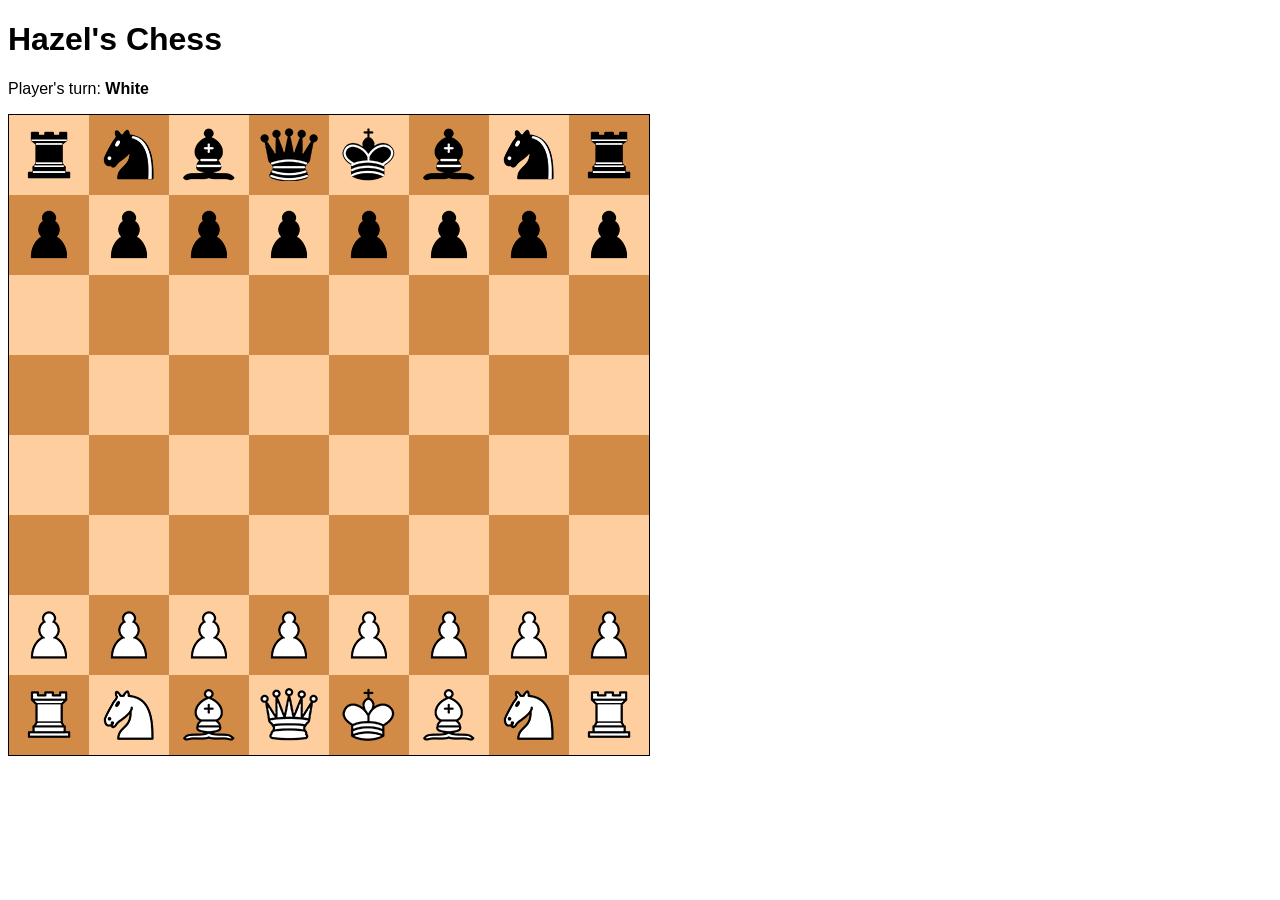
<file: Chess/index.html>
<!DOCTYPE html>
<html lang="en">
<head>
	<title>Hazel's Chess</title>
	<meta charset="utf-8">
   <meta name="viewport" content="width=device-width, initial-scale=1.0">
	<link rel="stylesheet" href="css/style.css">
</head>
<body onload="setup();">

<h1>Hazel's Chess</h1>
<p id="turnInfo">Player's turn: <b>White</b></p>
<section id="board">
    <div class="overlay" id="promotionMessage">
        <div class="overlay-inner">
            <span class="overlay-title">Promotion!</span>
            <p class="overlay-text" id="alertText"></p>
            <ul id="promotionList" class="white">
                <li><a href="#" class="promotion-button queen" onclick="promote('queen');"></a></li>
                <li><a href="#" class="promotion-button castle" onclick="promote('castle');"></a></li>
                <li><a href="#" class="promotion-button bishop" onclick="promote('bishop');"></a></li>
                <li><a href="#" class="promotion-button knight" onclick="promote('knight');"></a></li>
            </ul>
        </div>
    </div>
	<div class="overlay" id="errorMessage">
		<div class="overlay-inner">
			<span class="overlay-title">Error!</span>
			<p class="overlay-text" id="errorText"></p>
			<a href="#" class="overlay-button" onclick="closeError();">Close</a>
		</div>
	</div>
	<div class="overlay" id="endMessage">
		<div class="overlay-inner">
			<span class="overlay-title">Game Over!</span>
			<p class="overlay-text" id="endText"></p>
			<a href="#" class="overlay-button" onclick="newGame();">New Game</a>
		</div>
	</div>
</section>

<script type="text/javascript" src="js/scripts.js"></script>

</body>
</html>
</file>
<file: Chess/css/style.css>
html, body{
	font-family:Arial;
}

*{
	box-sizing: border-box;
}

#board{
	border: 1px solid #000;
	width:642px;
	height:642px;
	position:relative;
}

#board .square{
	background-image:url("../img/pieces.png");
	background-size:600% 200%;
	width:80px;
	height:80px;
	float:left;
	cursor:pointer;
	z-index:10;
	position:relative;
}

#board .square.empty{
	background-image:none;
}

#board .square.light{
	background-color:#ffce9e;
}

#board .square.dark{
	background-color:#d18b47;
}

#board .square.selected{
	box-shadow: 0 0 2px #0000ff, 0 0 4px #0000ff inset;
	z-index:20;
}

#board .square.black-king{
	background-position:0% 100%;
}

#board .square.black-queen{
	background-position:20% 100%;
}

#board .square.black-bishop{
	background-position:40% 100%;
}

#board .square.black-knight{
	background-position:60% 100%;
}

#board .square.black-castle{
	background-position:80% 100%;
}

#board .square.black-pawn{
	background-position:100% 100%;
}

#board .square.white-king{
	background-position:0% 0%;
}

#board .square.white-queen{
	background-position:20% 0%;
}

#board .square.white-bishop{
	background-position:40% 0%;
}

#board .square.white-knight{
	background-position:60% 0%;
}

#board .square.white-castle{
	background-position:80% 0%;
}

#board .square.white-pawn{
	background-position:100% 0%;
}

#board .overlay{
	background-color:rgba(0,0,0,0.6);
	position:absolute;
	height:100%;
	width:100%;
	z-index:0;
	opacity:0;
    webkit-transition: all .3s ease-out;
    -moz-transition: all .3s ease-out;
    -ms-transition: all .3s ease-out;
    -o-transition: all .3s ease-out;
    transition: all .3s ease-out;
}

#board .overlay.show{
	opacity:1;
	z-index:100;
}

#board .overlay .overlay-inner{
	position:absolute;
	top:0;
	left:0;
	right:0;
	bottom:0;
	margin:auto;
	width:400px;
	height:190px;
	background:#fff;
	border-radius:15px;
	padding:15px;
	box-shadow:0 0 10px rgba(0,0,0,0.3);
	text-align:center;
}

#board .overlay .overlay-title{
	display:block;
	font-weight:bold;
	line-height:32px;
	font-size:20px;
}

#board .overlay .overlay-text{
	line-height:22px;
	font-size:16px;
}

#board .overlay .overlay-button{
	display:inline-block;
	line-height:34px;
	padding: 0 12px;
	color:#fff;
	background:#049eff;
	border-radius:5px;
	text-decoration:none;
	margin-top:10px;
}


#board #promotionList{
	margin:0;
	padding:20px 0;
	list-style-type:none;
	text-align:center;
}

#board #promotionList li{
	display:inline-block;
	padding:0 5px;
}

#board #promotionList li a{
	background-image:url("../img/pieces.png");
	background-size:600% 200%;
	width:60px;
	height:60px;
	display:block;
}

#board #promotionList.white li a.queen{
	background-position:20% 0%;
}

#board #promotionList.white li a.castle{
	background-position:80% 0%;
}

#board #promotionList.white li a.bishop{
	background-position:40% 0%;
}

#board #promotionList.white li a.knight{
	background-position:60% 0%;
}

#board #promotionList.black li a.queen{
	background-position:20% 100%;
}

#board #promotionList.black li a.castle{
	background-position:80% 100%;
}

#board #promotionList.black li a.bishop{
	background-position:40% 100%;
}

#board #promotionList.black li a.knight{
	background-position:60% 100%;
}
</file>
